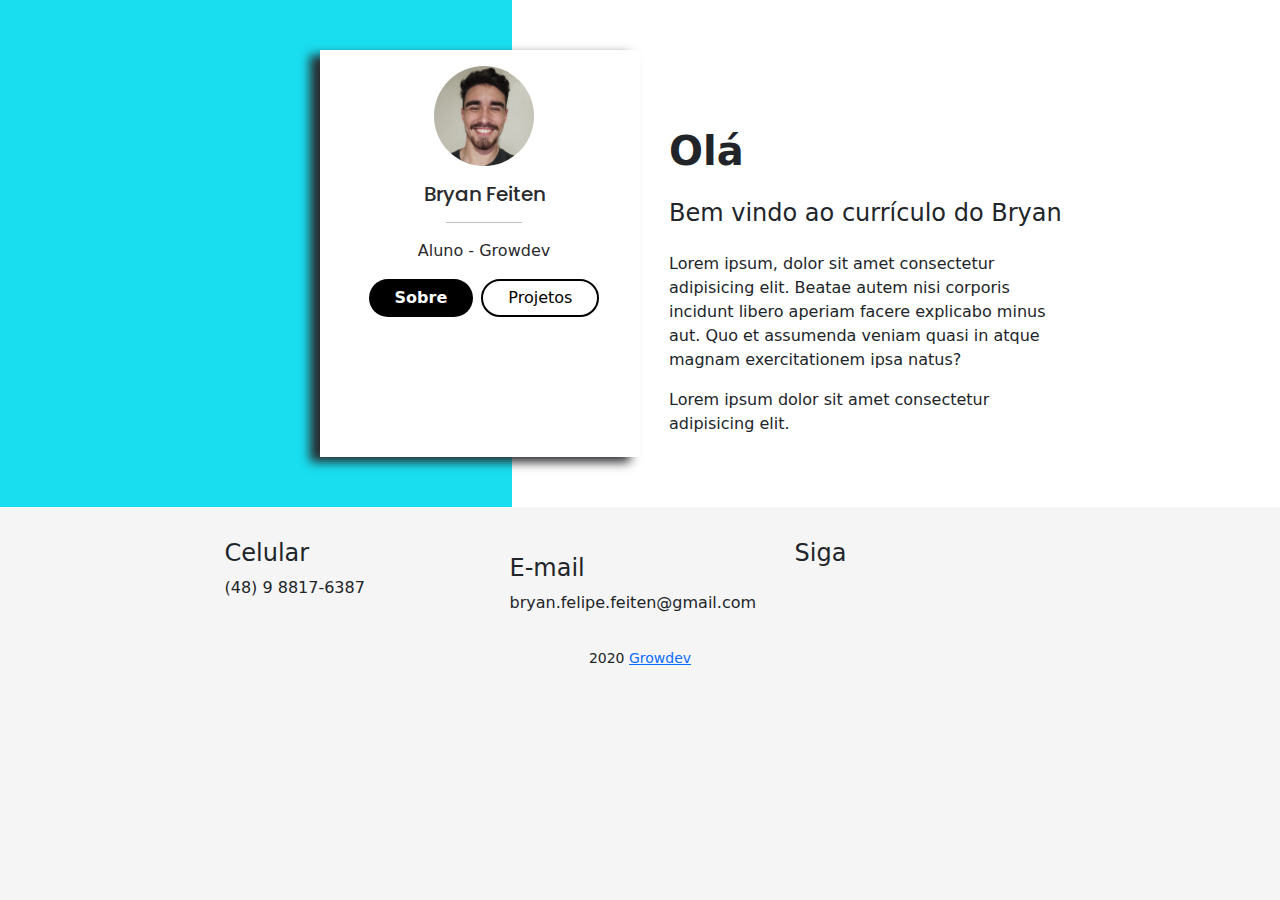
<file: Aulas de framework/index.html>
<!DOCTYPE html>
<html lang="pt-br">
<head>
    <meta charset="UTF-8">
    <meta http-equiv="X-UA-Compatible" content="IE=edge">
    <meta name="viewport" content="width=device-width, initial-scale=1.0">
    <link rel="preconnect" href="https://fonts.googleapis.com">
    <link rel="preconnect" href="https://fonts.gstatic.com" crossorigin>
    <link href="https://fonts.googleapis.com/css2?family=Poppins:wght@600&display=swap" rel="stylesheet">
    <link rel="stylesheet" href="https://pro.fontawesome.com/releases/v5.10.0/css/all.css" integrity="sha384-AYmEC3Yw5cVb3ZcuHtOA93w35dYTsvhLPVnYs9eStHfGJvOvKxVfELGroGkvsg+p" crossorigin="anonymous"/>
    <link rel="stylesheet" href="./Bootstrap/bootstrap.css">
    <link rel="stylesheet" href="./Bootstrap/styles.css">
    <title>Codaí</title>
</head>
<body>
 <div class="container-fluid container-linear">
    <div class="row container-card">
        <div class="offset-lg-3 col-md-3 col-lg-3 card-col">
            <div class="card card-perfil">
                <div class="img-card-perfil">
                    <img src="./images/Bryan Feiten.jpeg" alt="Foto de perfil" height="200px" class="card-image mx-auto d-block">
                </div>
                <div class="card-body">
                    <h5 class="text-center card-title" id="nome-no-html">Bryan Feiten</h5>
                    <hr class="hr mx-auto"><!--mx auto, pois não estava alinhando com outras classes-->
                    <p id="cargo" class="text-center">
                        Aluno - Growdev
                    </p>
                    <div class="botoes-card m-1"><!--SUBSTITUÍ O MR-1 E ML-1 PELO MX-1, POIS NÃO FUNCIONOU-->
                        <button onclick="clickNoSobre()" class="btn mx-1" id="btn-sobre">Sobre</button>
                        <button onclick="clickNoProjetos()" class="btn mx-1 btn-card" id="btn-projeto">Projetos</button>
                    </div>
                    <div class="icons-redes-sociais">
                        <div class="links-redes-sociais mt-2">
                            <a href="#"><i class="fab fa-facebook"></i></a>
                            <a href="#"><i class="fab fa-twitter"></i></a>
                            <a href="#"><i class="fab fa-linkedin"></i></a>
                            <a href="#"><i class="fab fa-instagram"></i></a>
                        </div> <!--DEIXEI AS TAGAS ACIMA SEM QUEBRA DE LINHA AQUI POIS QUANDO HAVIA QUEBRA, ELAS INCLUÍAM UM UNDERSCORE ENTRE OS ÍCONES-->
                    </div>
                </div>
            </div>
        </div>
        <div class="col-md-6 col-lg-6 text-body">
            <div class="text" id="texto-1">
                <h1 class="title-text">Olá</h1>
                <h4 class="title-subtitle">Bem vindo ao currículo do Bryan</h4>
                <p>
                    Lorem ipsum, dolor sit amet consectetur adipisicing elit. Beatae autem nisi corporis incidunt libero aperiam facere explicabo minus aut. Quo et assumenda veniam quasi in atque magnam exercitationem ipsa natus?
                </p>
                <p>
                    Lorem ipsum dolor sit amet consectetur adipisicing elit. 
                </p>
            </div>

            <div class="text" id="texto-2">
                <h1 class="title-text">Projetos</h1>
                <h4 class="title-subtitle">Alguns projetos que trabalhei</h4>
                <p>
                    <a href="https://www.growdev.com.br" target="_blank">Site da Growdev - Este site foi desenvolvido em ReactJS</a>
                </p>
            </div>
        </div>
    </div>
 </div>
 <footer class="container">
    <div class="row" id="footer-elementos">
        <div class="col-md-3 col-lg-3">
            <h4>Celular</h4>
            <p>(48) 9 8817-6387</p>
        </div>
        <div class="col-md-3 col-lg-3">
            <div class="email">
                <h4>E-mail</h4>
                <p>bryan.felipe.feiten@gmail.com</p>
            </div>
        </div>
        <div class="col-md-3 col-lg-3">
            <h4>Siga</h4>
            <div class="links-redes-sociais mt-2">
                <a href="#"><i class="fab fa-facebook"></i></a>
                <a href="#"><i class="fab fa-twitter"></i></a>
                <a href="#"><i class="fab fa-linkedin"></i></a>
                <a href="#"><i class="fab fa-instagram"></i></a>
            </div> <!--DEIXEI AS TAGAS ACIMA SEM QUEBRA DE LINHA AQUI POIS QUANDO HAVIA QUEBRA, ELAS INCLUÍAM UM UNDERSCORE ENTRE OS ÍCONES-->
</div>
    </div>
    <div class="row text-center mb-2">
        <div class="col-lg-12 col-md-12">
            <small>2020 <a href="#">Growdev</a> </small>
        </div>
    </div>
 </footer>

<!-- <div style="display: flex; ">
    <div class="mr-1" style="width: 50px; height: 50px; background-color: red"></div>
    <div style="width: 50px; height: 50px; background-color: red"></div>
</div> --><!--TENTEI USAR O MR-1 E ML-1, MAS SEM SUCESSO. ENTÃO, SUBSTITUÍ POR MX-1.-->

 <script src="./JS/index.js"></script>
</body>
</html>

    <!-- <style>
        .border-black {
            border: 1px solid black;
            height: 100px;

        }



    </style> -->

<!-- <table class="table table-dark">
        <tr>
            <th>Nome</th>
            <th>Idade</th>
        </tr>
        <tr>
            <td>Bryan</td>
            <td>20</td>
        </tr>
        <tr>
            <td>Vinicius</td>
            <td>28</td>
        </tr>
    </table>
    <h1 class="">Titulo 1</h1>
    <h2 class="">Titulo 2</h2>
    <p class="text-center">
        Meu primeiro parágrafo
    </p>
    <button class="btn btn-primary">Meu botão</button> -->

    <!-- <div class="container-fluid">
        <div class="row">
            <div class="col-3 border-black"></div>
            <div class="col-3 border-black"></div>
            <div class="col-3 border-black"></div>
            <div class="col-3 border-black"></div>
        </div>
        <div class="row">
            <div class="col-6 border-black"></div>
            <div class="col-6 border-black"></div>
        </div>
        <div class="row">
            <div class="col-4 border-black"></div>
            <div class="col-6 border-black"></div>
            <div class="col-2 border-black"></div>
        </div>
        <div class="row">
            <div class="col-4 offset-4 border-black"></div>
        </div>
        <div class="row">
            <div class="col-3 offset-3 border-black"></div>
            <div class="col-6 border-black"></div>
        </div>
    </div>
 -->
</file>
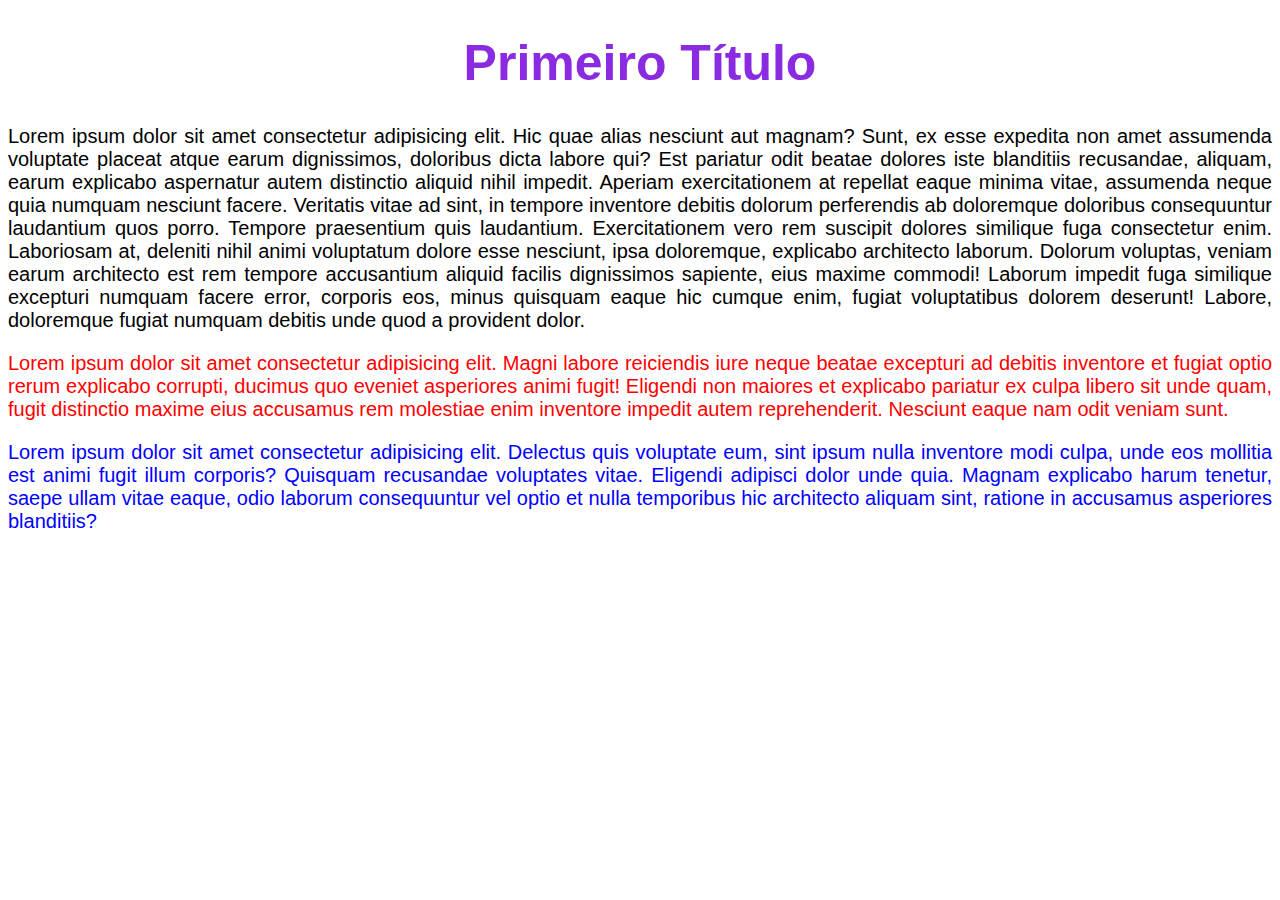
<file: css/index.html>
<!DOCTYPE html>
<html lang="en">
<head>
    <meta charset="UTF-8">
    <meta http-equiv="X-UA-Compatible" content="IE=edge">
    <meta name="viewport" content="width=device-width, initial-scale=1.0">
    <link rel="stylesheet" href="./css/style.css">
    <title>CSS</title>
</head>
<body>
    <h1>Primeiro Título</h1>
    
    <p>
        Lorem ipsum dolor sit amet consectetur adipisicing elit. Hic quae alias nesciunt aut magnam? Sunt, ex esse expedita non amet assumenda voluptate placeat atque earum dignissimos, doloribus dicta labore qui?
        Est pariatur odit beatae dolores iste blanditiis recusandae, aliquam, earum explicabo aspernatur autem distinctio aliquid nihil impedit. Aperiam exercitationem at repellat eaque minima vitae, assumenda neque quia numquam nesciunt facere.
        Veritatis vitae ad sint, in tempore inventore debitis dolorum perferendis ab doloremque doloribus consequuntur laudantium quos porro. Tempore praesentium quis laudantium. Exercitationem vero rem suscipit dolores similique fuga consectetur enim.
        Laboriosam at, deleniti nihil animi voluptatum dolore esse nesciunt, ipsa doloremque, explicabo architecto laborum. Dolorum voluptas, veniam earum architecto est rem tempore accusantium aliquid facilis dignissimos sapiente, eius maxime commodi!
        Laborum impedit fuga similique excepturi numquam facere error, corporis eos, minus quisquam eaque hic cumque enim, fugiat voluptatibus dolorem deserunt! Labore, doloremque fugiat numquam debitis unde quod a provident dolor.
    </p>

    <p class="texto-vermelho">
        Lorem ipsum dolor sit amet consectetur adipisicing elit. Magni labore reiciendis iure neque beatae excepturi ad debitis inventore et fugiat optio rerum explicabo corrupti, ducimus quo eveniet asperiores animi fugit!
        Eligendi non maiores et explicabo pariatur ex culpa libero sit unde quam, fugit distinctio maxime eius accusamus rem molestiae enim inventore impedit autem reprehenderit. Nesciunt eaque nam odit veniam sunt.
    </p>

    <p id="p3">
        Lorem ipsum dolor sit amet consectetur adipisicing elit. Delectus quis voluptate eum, sint ipsum nulla inventore modi culpa, unde eos mollitia est animi fugit illum corporis? Quisquam recusandae voluptates vitae.
        Eligendi adipisci dolor unde quia. Magnam explicabo harum tenetur, saepe ullam vitae eaque, odio laborum consequuntur vel optio et nulla temporibus hic architecto aliquam sint, ratione in accusamus asperiores blanditiis?
    </p>

</html>
</file>
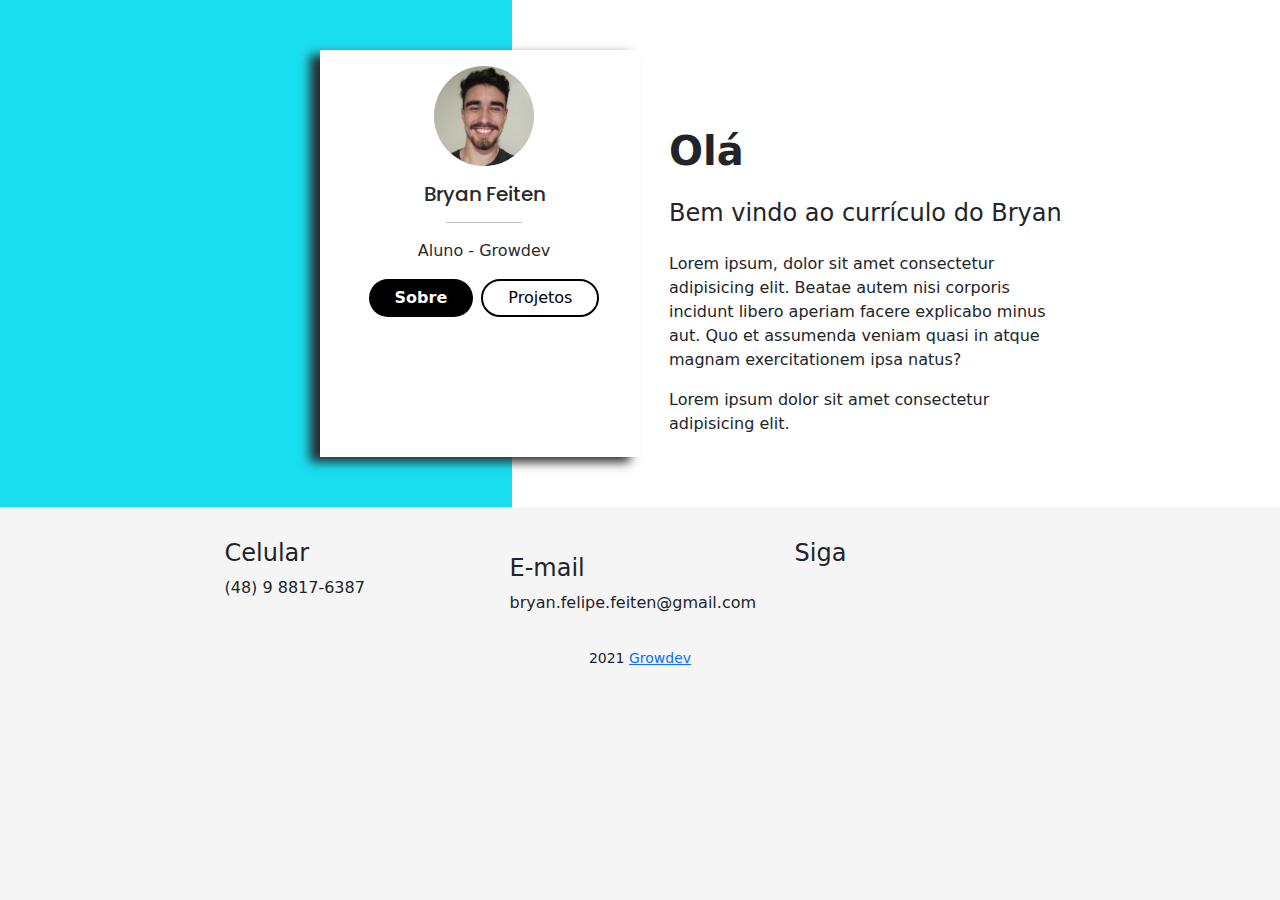
<file: Currículo - para análise/index.html>
<!DOCTYPE html>
<html lang="pt-br">
<head>
    <meta charset="UTF-8">
    <meta http-equiv="X-UA-Compatible" content="IE=edge">
    <meta name="viewport" content="width=device-width, initial-scale=1.0">
    <link rel="preconnect" href="https://fonts.googleapis.com">
    <link rel="preconnect" href="https://fonts.gstatic.com" crossorigin>
    <link href="https://fonts.googleapis.com/css2?family=Poppins:wght@600&display=swap" rel="stylesheet">
    <link rel="stylesheet" href="https://pro.fontawesome.com/releases/v5.10.0/css/all.css" integrity="sha384-AYmEC3Yw5cVb3ZcuHtOA93w35dYTsvhLPVnYs9eStHfGJvOvKxVfELGroGkvsg+p" crossorigin="anonymous"/>
    <link rel="stylesheet" href="./Bootstrap/bootstrap.css">
    <link rel="stylesheet" href="./Bootstrap/styles.css">
    <title>Codaí</title>
</head>
<body>
 <div class="container-fluid container-linear">
    <div class="row container-card">
        <div class="offset-lg-3 col-md-3 col-lg-3 card-col">
            <div class="card card-perfil">
                <div class="img-card-perfil">
                    <img src="./images/Bryan Feiten.jpeg" alt="Foto de perfil" height="200px" class="card-image mx-auto d-block">
                </div>
                <div class="card-body">
                    <h5 class="text-center card-title" id="nome-no-html">Bryan Feiten</h5>
                    <hr class="hr mx-auto"><!--mx auto, pois não estava alinhando com outras classes-->
                    <p id="cargo" class="text-center">
                        Aluno - Growdev
                    </p>
                    <div class="botoes-card m-1"><!--SUBSTITUÍ O MR-1 E ML-1 PELO MX-1, POIS NÃO FUNCIONOU-->
                        <button onclick="clickNoSobre()" class="btn mx-1" id="btn-sobre">Sobre</button>
                        <button onclick="clickNoProjetos()" class="btn mx-1 btn-card" id="btn-projeto">Projetos</button>
                    </div>
                    <div class="icons-redes-sociais">
                        <div class="links-redes-sociais mt-2">
                            <a href="https://www.facebook.com/bryanfelipe.feiten" target="_blank"><i class="fab fa-facebook"></i></a>
                            <a href="https://github.com/BryanFeiten" target="_blank"><i class="fab fa-github"></i></a>
                            <a href="https://www.linkedin.com/in/bryan-feiten-184b54167" target="_blank"><i class="fab fa-linkedin"></i></a>
                            <a href="https://www.instagram.com/b.feiten" target="_blank"><i class="fab fa-instagram"></i></a>
                        </div> <!--DEIXEI AS TAGAS ACIMA SEM QUEBRA DE LINHA AQUI POIS QUANDO HAVIA QUEBRA, ELAS INCLUÍAM UM UNDERSCORE ENTRE OS ÍCONES-->
                    </div>
                </div>
            </div>
        </div>
        <div class="col-md-6 col-lg-6 text-body">
            <div class="text" id="texto-1">
                <h1 class="title-text">Olá</h1>
                <h4 class="title-subtitle">Bem vindo ao currículo do Bryan</h4>
                <p>
                    Lorem ipsum, dolor sit amet consectetur adipisicing elit. Beatae autem nisi corporis incidunt libero aperiam facere explicabo minus aut. Quo et assumenda veniam quasi in atque magnam exercitationem ipsa natus?
                </p>
                <p>
                    Lorem ipsum dolor sit amet consectetur adipisicing elit. 
                </p>
            </div>

            <div class="text" id="texto-2">
                <h1 class="title-text">Projetos</h1>
                <h4 class="title-subtitle">Alguns projetos que trabalhei</h4>
                <p>
                    <a href="https://www.growdev.com.br" target="_blank">Site da Growdev - Este site foi desenvolvido em ReactJS</a>
                </p>
            </div>
        </div>
    </div>
 </div>
 <footer class="container">
    <div class="row" id="footer-elementos">
        <div class="col-md-3 col-lg-3">
            <h4>Celular</h4>
            <p>(48) 9 8817-6387</p>
        </div>
        <div class="col-md-3 col-lg-3">
            <div class="email">
                <h4>E-mail</h4>
                <p>bryan.felipe.feiten@gmail.com</p>
            </div>
        </div>
        <div class="col-md-3 col-lg-3">
            <h4>Siga</h4>
            <div class="links-redes-sociais mt-2">
                <a href="https://www.facebook.com/bryanfelipe.feiten" target="_blank"><i class="fab fa-facebook"></i></a>
                <a href="https://github.com/BryanFeiten" target="_blank"><i class="fab fa-github"></i></a>
                <a href="https://www.linkedin.com/in/bryan-feiten-184b54167" target="_blank"><i class="fab fa-linkedin"></i></a>
                <a href="https://www.instagram.com/b.feiten" target="_blank"><i class="fab fa-instagram"></i></a>
            </div> <!--DEIXEI AS TAGAS ACIMA SEM QUEBRA DE LINHA AQUI POIS QUANDO HAVIA QUEBRA, ELAS INCLUÍAM UM UNDERSCORE ENTRE OS ÍCONES-->
</div>
    </div>
    <div class="row text-center mb-2">
        <div class="col-lg-12 col-md-12">
            <small>2021 <a href="#">Growdev</a> </small>
        </div>
    </div>
 </footer>

<!-- <div style="display: flex; ">
    <div class="mr-1" style="width: 50px; height: 50px; background-color: red"></div>
    <div style="width: 50px; height: 50px; background-color: red"></div>
</div> --><!--TENTEI USAR O MR-1 E ML-1, MAS SEM SUCESSO. ENTÃO, SUBSTITUÍ POR MX-1.-->

 <script src="./JS/index.js"></script>
</body>
</html>

    <!-- <style>
        .border-black {
            border: 1px solid black;
            height: 100px;

        }



    </style> -->

<!-- <table class="table table-dark">
        <tr>
            <th>Nome</th>
            <th>Idade</th>
        </tr>
        <tr>
            <td>Bryan</td>
            <td>20</td>
        </tr>
        <tr>
            <td>Vinicius</td>
            <td>28</td>
        </tr>
    </table>
    <h1 class="">Titulo 1</h1>
    <h2 class="">Titulo 2</h2>
    <p class="text-center">
        Meu primeiro parágrafo
    </p>
    <button class="btn btn-primary">Meu botão</button> -->

    <!-- <div class="container-fluid">
        <div class="row">
            <div class="col-3 border-black"></div>
            <div class="col-3 border-black"></div>
            <div class="col-3 border-black"></div>
            <div class="col-3 border-black"></div>
        </div>
        <div class="row">
            <div class="col-6 border-black"></div>
            <div class="col-6 border-black"></div>
        </div>
        <div class="row">
            <div class="col-4 border-black"></div>
            <div class="col-6 border-black"></div>
            <div class="col-2 border-black"></div>
        </div>
        <div class="row">
            <div class="col-4 offset-4 border-black"></div>
        </div>
        <div class="row">
            <div class="col-3 offset-3 border-black"></div>
            <div class="col-6 border-black"></div>
        </div>
    </div>
 -->
</file>
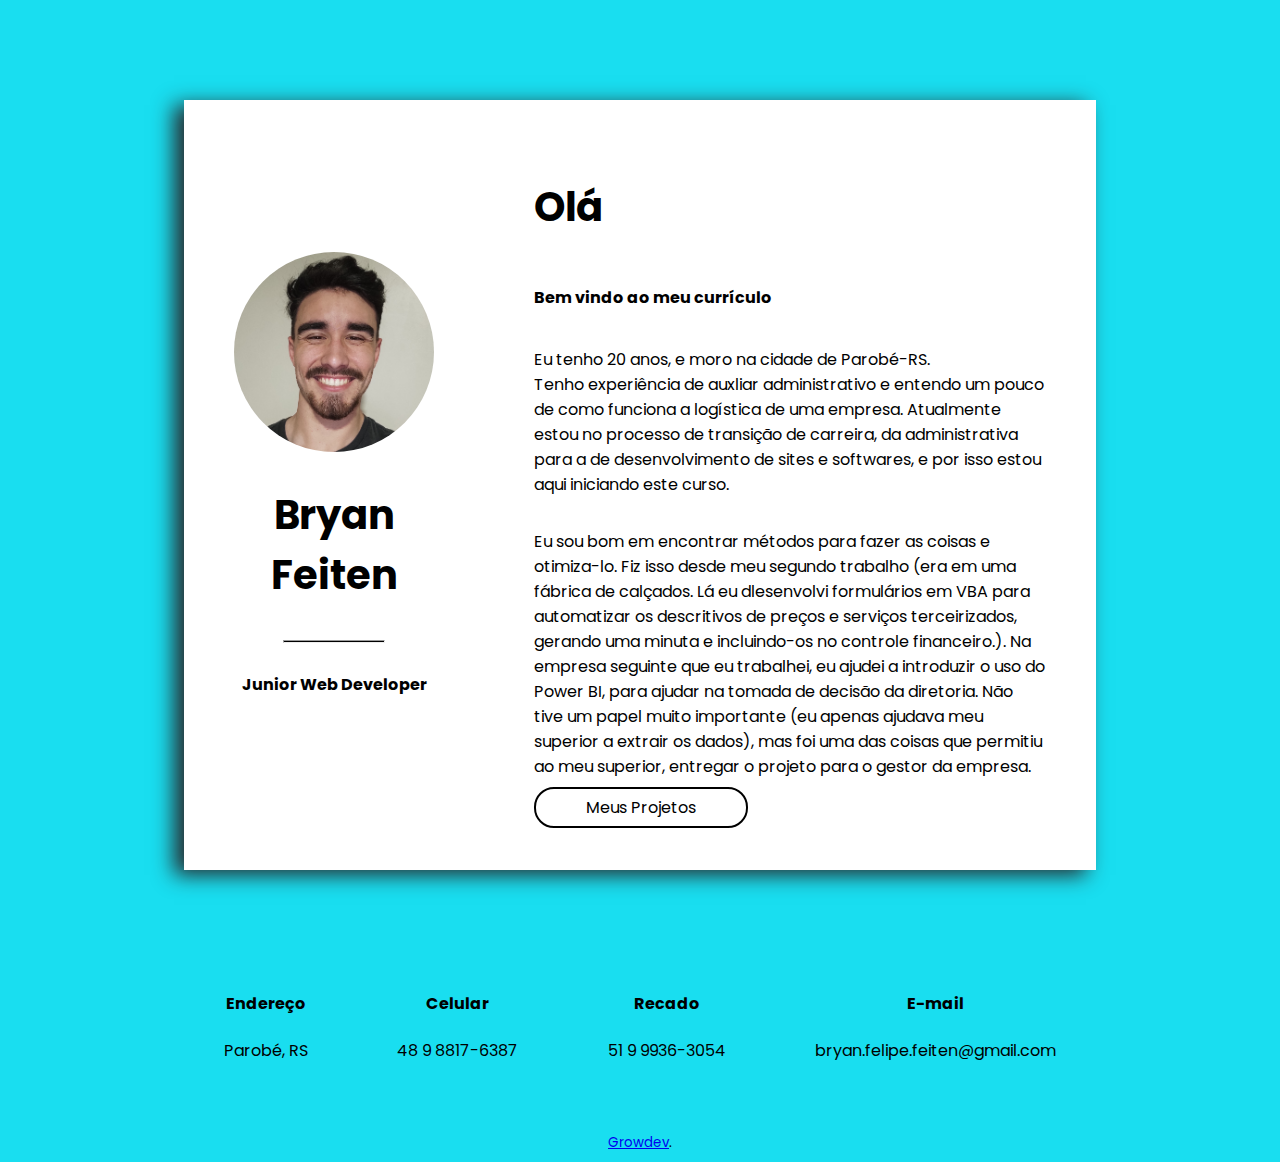
<file: Currículo/index.html>
<!DOCTYPE html>
<html lang="pt-br">
<head>
    <meta charset="UTF-8">
    <meta http-equiv="X-UA-Compatible" content="IE=edge">
    <meta name="viewport" content="width=device-width, initial-scale=1.0">
    <link rel="stylesheet" type="text/css" href="style.css">
    <link rel="preconnect" href="https://fonts.googleapis.com">
    <link rel="preconnect" href="https://fonts.gstatic.com" crossorigin>
    <link href="https://fonts.googleapis.com/css2?family=Poppins:wght@300;400;700&display=swap" rel="stylesheet">
    <title>Currículo Codaí</title>
</head>
<body>

    <div class="container">
        <section id="dados">
            <div id="perfil-card" class="card-padding">
                <div class="img-perfil-card">
                    <img class="img-perfil" src="./Bryan Feiten.jpeg" alt="Minha foto">
                </div>
                <h1>Bryan Feiten</h1>
                <hr />
                <h4>Junior Web Developer</h4>
            </div>
            <div id="card-dados" class="card-padding">
                <h1>Olá</h1>
                <h4>Bem vindo ao meu currículo</h4>
                <p>
                   Eu tenho 20 anos, e moro na cidade de Parobé-RS. 
                   <br>
                   Tenho experiência de auxliar administrativo e entendo um pouco de como funciona a logística de uma empresa. Atualmente estou no processo de transição de carreira, da administrativa para a de desenvolvimento de sites e softwares, e por isso estou aqui iniciando este curso. 
                </p>
                <p>
                    Eu sou bom em encontrar métodos para fazer as coisas e otimiza-lo. Fiz isso desde meu segundo trabalho (era em uma fábrica de calçados.  Lá eu dlesenvolvi formulários em VBA para automatizar os 
                    descritivos de preços e serviços terceirizados, gerando uma 
                    minuta e incluindo-os no controle financeiro.). Na empresa seguinte que eu trabalhei, eu ajudei a introduzir o uso do Power BI, para ajudar na tomada de decisão da diretoria. Não tive um papel muito importante (eu apenas ajudava meu superior a extrair os dados), mas foi uma das coisas que permitiu ao meu superior, entregar o projeto para o gestor da empresa.
                </p>
                <div>
                    <a href="#" class="btn">Meus Projetos</a>
                </div>
            </div>
        </section>

        <section id="contato">
            <div>
                <h4>Endereço</h4>
                <p>Parobé, RS</p>
            </div>
            <div>
                <h4>Celular</h4>
                <p>48 9 8817-6387</p>
            </div>
            <div>
                <h4>Recado</h4>
                <p>51 9 9936-3054</p>
            </div>
            <div>
                <h4>E-mail</h4>
                <p>bryan.felipe.feiten@gmail.com</p>
            </div>
        </section>
        <footer>
            <small><a href="https://growdev.com.br" target="_blank">Growdev</a>.</small>
        </footer>
    </div>
</body>
</html>
</file>
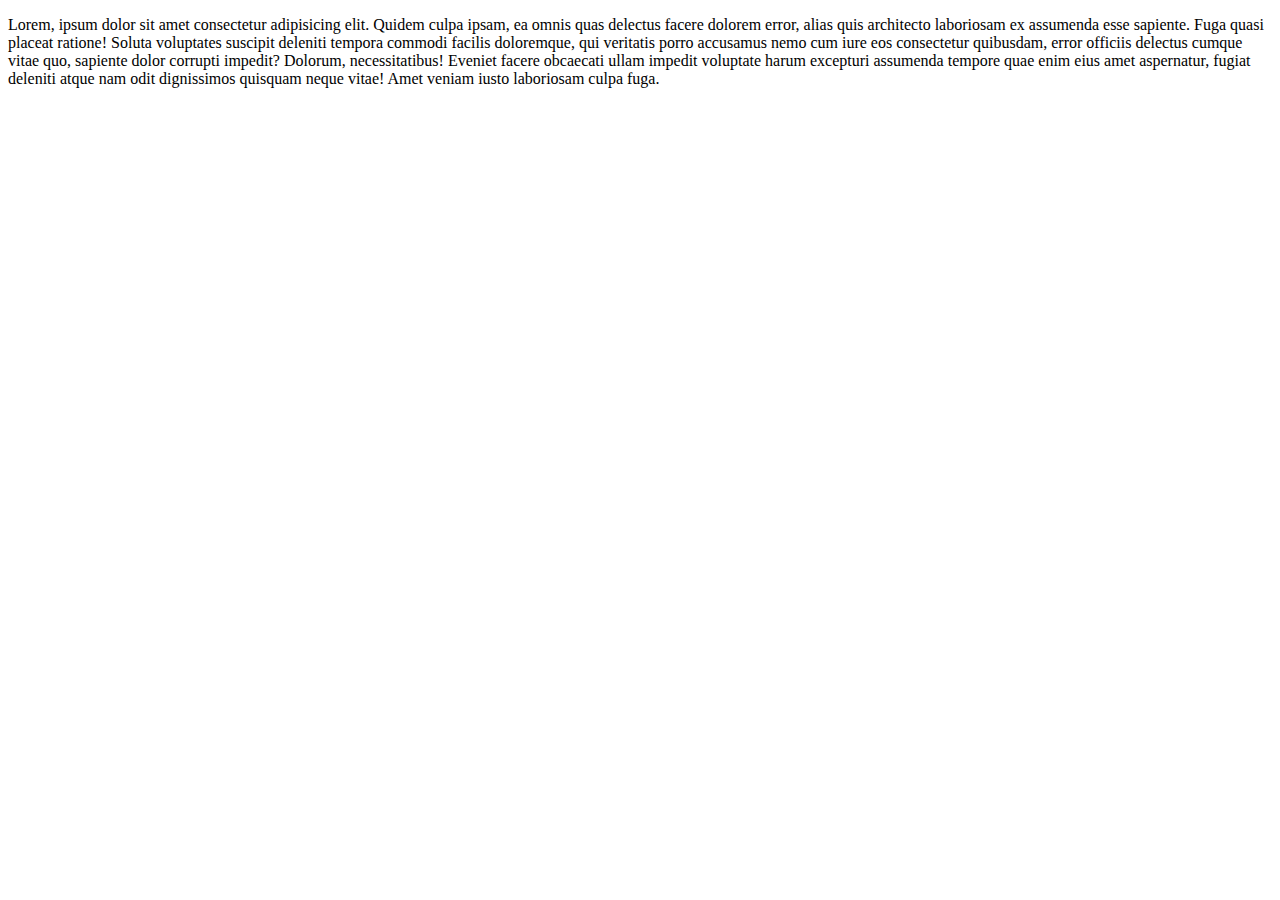
<file: div/index.html>
<!DOCTYPE html>
<html lang="en">
<head>
    <meta charset="UTF-8">
    <meta http-equiv="X-UA-Compatible" content="IE=edge">
    <meta name="viewport" content="width=device-width, initial-scale=1.0">
    <link rel="stylesheet" href="./css/style.css">
    <title>DIV</title>
</head>
<body>
    <div id="quadro">
        <p>
            Lorem, ipsum dolor sit amet consectetur adipisicing elit. Quidem culpa ipsam, ea omnis quas delectus facere dolorem error, alias quis architecto laboriosam ex assumenda esse sapiente. Fuga quasi placeat ratione!
            Soluta voluptates suscipit deleniti tempora commodi facilis doloremque, qui veritatis porro accusamus nemo cum iure eos consectetur quibusdam, error officiis delectus cumque vitae quo, sapiente dolor corrupti impedit? Dolorum, necessitatibus!
            Eveniet facere obcaecati ullam impedit voluptate harum excepturi assumenda tempore quae enim eius amet aspernatur, fugiat deleniti atque nam odit dignissimos quisquam neque vitae! Amet veniam iusto laboriosam culpa fuga.
        </p>
    </div>
</body>
</html>
</file>
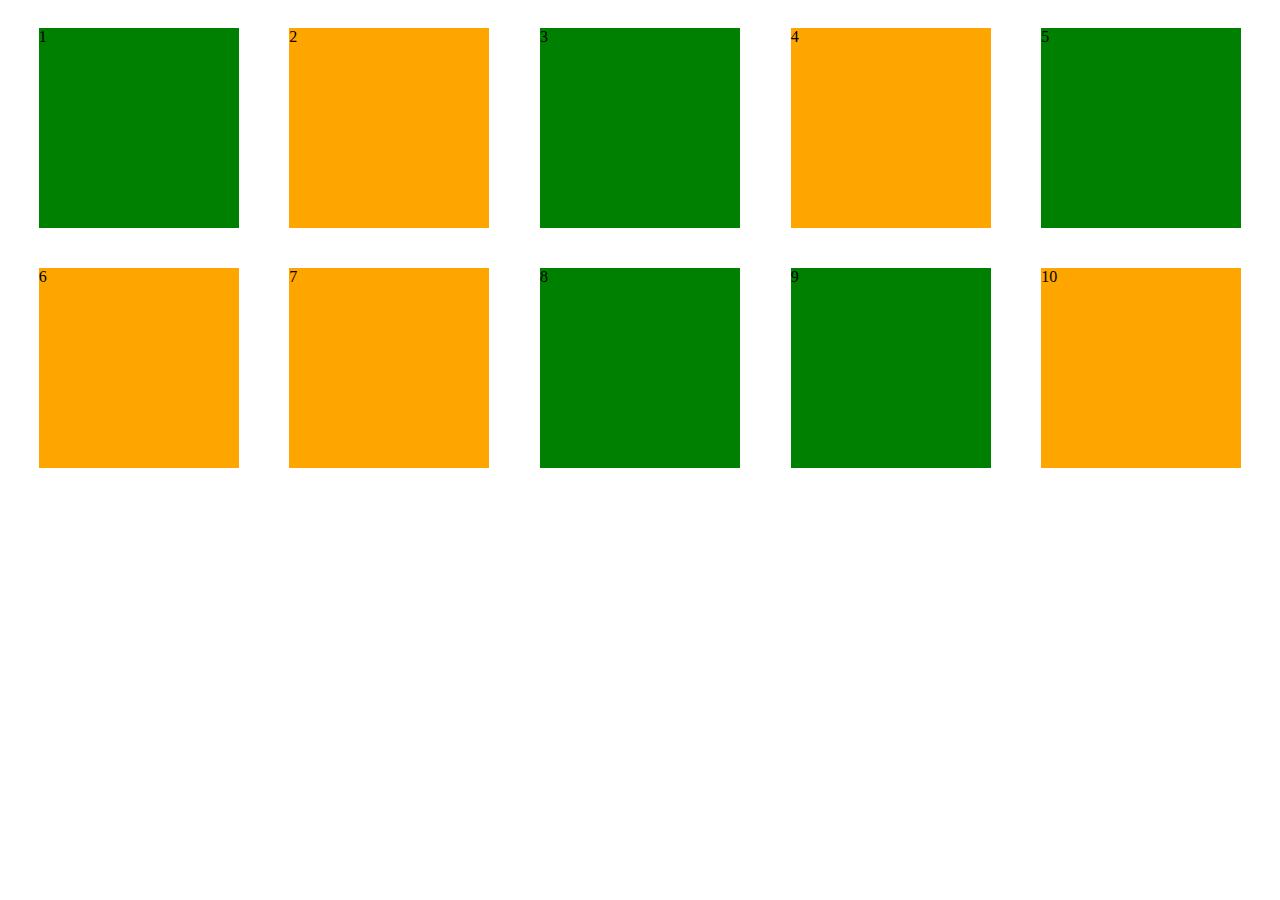
<file: display/flex/index.html>
<!DOCTYPE html>
<html lang="en">
<head>
    <meta charset="UTF-8">
    <meta http-equiv="X-UA-Compatible" content="IE=edge">
    <meta name="viewport" content="width=device-width, initial-scale=1.0">
    <link rel="stylesheet" href="style.css">
    <title>FLEX DIRECTION</title>
</head>
<body>
    <div id="content">
        <div class="quadrado">1</div>
        <div class="quadrado2">2</div>
        <div class="quadrado">3</div>
        <div class="quadrado2">4</div>
        <div class="quadrado">5</div>
        <div class="quadrado2">6</div>
        <div class="quadrado2">7</div>
        <div class="quadrado">8</div>
        <div class="quadrado">9</div>
        <div class="quadrado2">10</div>
    </div>
</body>
</html>
</file>
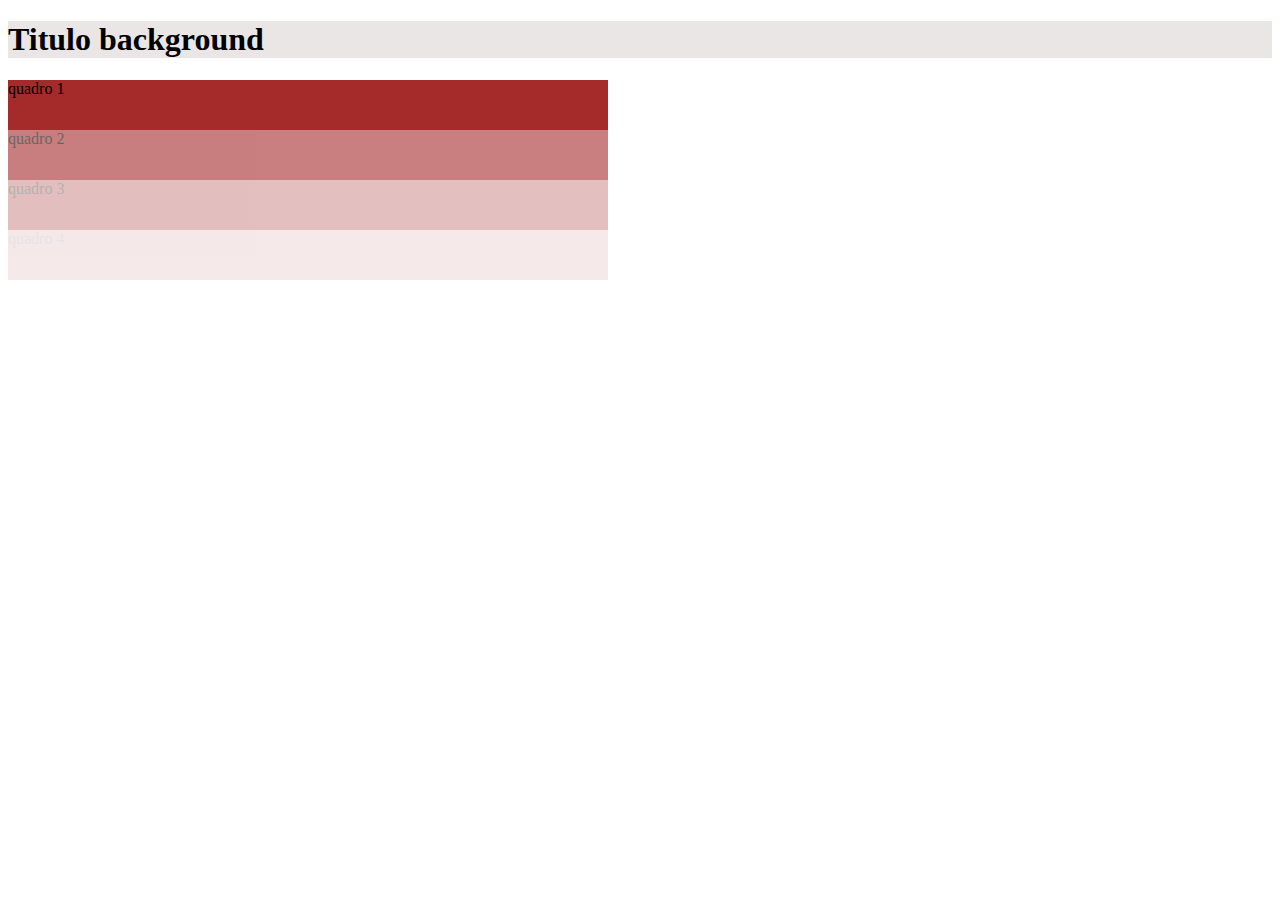
<file: css/index2.html>
<!DOCTYPE html>
<html lang="en">
<head>
    <meta charset="UTF-8">
    <meta http-equiv="X-UA-Compatible" content="IE=edge">
    <meta name="viewport" content="width=device-width, initial-scale=1.0">
    <link rel="stylesheet" type="text/css" href="./css/style2.css">
    <title>Document</title>
</head>
<body>
    <h1>Titulo background</h1>

    <div>
        quadro 1
    </div>
    
    <div id="quadro2">
        quadro 2
    </div>

    <div id="quadro3">
        quadro 3
    </div>

    <div id="quadro4">
        quadro 4
    </div>

</body>
</html>
</file>
<file: Aulas de framework/Bootstrap/styles.css>
body {
    background-color: #F5F5F5;
}

.container-card {
    padding: 50px 0px 50px 0px;
    margin-bottom: 2em;
}

.img-perfil {
    display: flex;
    justify-content: center;
}

.card-title {
    font-family: "Poppins";
}

.hr {
    height: 1px;
    background-color: black;
    width: 30%;
}

.card-image {
    height: 100px;
    width: 100px;
    border-radius: 50%;
    margin-top: 1em;
}

.card-perfil {
    background-color: #19DEF0 !important;
    box-shadow: 0px 0px 5px #F5F5F5;
}

.botoes-card {
    display: flex;
    justify-content: center;
}

#btn-sobre {
    border-radius: 20px;
    padding: 5px 25px;
    background-color: black !important;
    font-weight: 600;
    color: #fff !important;
}

#btn-projeto {
    border: 2px solid black;
    border-radius: 20px;
    padding: 5px 25px;
    font-weight: 600px;
}

.icons-redes-sociais {
    text-align: center;
    padding: 10px;
}

.title-text {
    margin-top: 1em;
    font-weight: 600;
}

.title-subtitle {
    margin: 1em 0;
}

.text {
    padding: 5px 17px;
}

.links-redes-sociais {
    text-decoration: none;
}

.links-redes-sociais i {
    color: black;
    font-size: 25px;
    padding: 10px;
}

#footer-elementos {
    display: flex;
    justify-content: space-between;
}

#footer-elementos .email {
    padding: 15px 0px 15px 0px;
}

@media (min-width: 900px) {

    .container-linear {
        background: linear-gradient(to left, #fff 60%, #19DEF0 40%);
    }

    .card-col {
        display: flex;
        justify-content: flex-end;
        align-content: center;
        background-color: #fff !important;
        box-shadow: -10px 5px 10px 0px #292A2D;
    }

    .card-perfil {
        background-color: #fff !important;
        color: #292A2D;
        box-shadow: none !important; 
        width: 18em;
        border: none !important;
    }

    .btn-card {
        color: black !important;
    }

    .text-body {
        box-shadow: none;
    }

    .text {
        max-width: 430px;
        vertical-align: middle;
        margin-top: 2em;
    }

    #footer-elementos {
        display: flex !important;
        justify-content: center !important;
    }

}

#texto-1 {
    
}

#texto-2 {
    display: none;
}
</file>
<file: css/css/style.css>
h1 {
    color: blueviolet;
    text-align: center;
    font-family:Arial, Helvetica, sans-serif;
    font-size: 50px;  
}

p{
    font-size: 20px;
    font-family: 'Segoe UI', Tahoma, Geneva, Verdana, sans-serif;
    text-align: justify;   
}

.texto-vermelho {
    color: red;

}

#p3 {
    color: blue;
    
}
</file>
<file: Currículo - para análise/Bootstrap/styles.css>
body {
    background-color: #F5F5F5;
}

.container-card {
    padding: 50px 0px 50px 0px;
    margin-bottom: 2em;
}

.img-perfil {
    display: flex;
    justify-content: center;
}

.card-title {
    font-family: "Poppins";
}

.hr {
    height: 1px;
    background-color: black;
    width: 30%;
}

.card-image {
    height: 100px;
    width: 100px;
    border-radius: 50%;
    margin-top: 1em;
}

.card-perfil {
    background-color: #19DEF0 !important;
    box-shadow: 0px 0px 5px #F5F5F5;
}

.botoes-card {
    display: flex;
    justify-content: center;
}

#btn-sobre {
    border-radius: 20px;
    padding: 5px 25px;
    background-color: black !important;
    font-weight: 600;
    color: #fff !important;
}

#btn-projeto {
    border: 2px solid black;
    border-radius: 20px;
    padding: 5px 25px;
    font-weight: 600px;
}

.icons-redes-sociais {
    text-align: center;
    padding: 10px;
}

.title-text {
    margin-top: 1em;
    font-weight: 600;
}

.title-subtitle {
    margin: 1em 0;
}

.text {
    padding: 5px 17px;
}

.links-redes-sociais {
    text-decoration: none;
}

.links-redes-sociais i {
    color: black;
    font-size: 25px;
    padding: 10px;
}

#footer-elementos {
    display: flex;
    justify-content: space-between;
}

#footer-elementos .email {
    padding: 15px 0px 15px 0px;
}

@media (min-width: 900px) {

    .container-linear {
        background: linear-gradient(to left, #fff 60%, #19DEF0 40%);
    }

    .card-col {
        display: flex;
        justify-content: flex-end;
        align-content: center;
        background-color: #fff !important;
        box-shadow: -10px 5px 10px 0px #292A2D;
    }

    .card-perfil {
        background-color: #fff !important;
        color: #292A2D;
        box-shadow: none !important; 
        width: 18em;
        border: none !important;
    }

    .btn-card {
        color: black !important;
    }

    .text-body {
        box-shadow: none;
    }

    .text {
        max-width: 430px;
        vertical-align: middle;
        margin-top: 2em;
    }

    #footer-elementos {
        display: flex !important;
        justify-content: center !important;
    }

}

#texto-1 {
    
}

#texto-2 {
    display: none;
}
</file>
<file: Currículo/style.css>
body {
    font-family: "Poppins";
    background-color: #19DEF0;
}

.container {
    width: 80%;
    margin: auto; 
}

#dados {
    background-color: white;
    display: flex;
    flex-direction: row;
    margin: 100px 50px;
    box-shadow: -10px 5px 20px 0px #292a2d;
}

#perfil-card {
    width: 400px;
    display: flex;
    flex-direction: column;
    justify-content: center;
    align-items: center;
    text-align: center;
    /* background-color: red; */
}

.img-perfil {
    height: 200px;
    width: 200px;
    border-radius: 50%; 
}

.card-padding {
    padding: 50px;
}

#card-dados {
    display: flex;
    flex-direction: column;
    justify-content: space-around;
}

#contato {
    display: flex;
    justify-content: space-evenly;
    text-align: center;
}

.btn {
    border: 2px solid black;
    border-radius: 20px;
    padding: 7px 50px;
    font-size: 700;
    color: black;
    text-decoration: none;
    user-select: none;
}

footer {
    text-align: center;
    margin-top: 50px;
}

h1 {
    font-size: 40px;
}

hr {
    height: 1px;
    background-color: black;
    width: 50%;
}
</file>
<file: div/css/style.css>
/* #quadro {
    height: 300px;
    width: 300px;
    /* background-color: red; */
    /*margin: 50px auto;
    /* background-image: url("../images/group.jpg");
    background-size: cover;
    background-blend-mode: luminosity; */
    /* border-style: solid;
    border-width: 2px;
    border-color: blue; */
    /* border: 5px solid red;
    border-radius: 50%; */
/*} */


/* AQUI ATRIBUÍMOS ESTILO À UM PARÁGRAFO, COLOCAMOS BORDA, MARGIN E PADDING*/ */
div {
    border: 1px solid black;
    margin: 50px;
    /* top right bottom left */
    padding: 25px 50px 75px 100px; 
}
</file>
<file: display/flex/style.css>
/*FLEX-DIRECTION = 
    DISPLAY: FLEX;
    FLEX-DIRECTION: ROW | ROW-REVERSE | COLUMN | COLUMN-REVERSE
    FLEX-WRAP: WRAP (PARA QUEBRAR LINHAS)
    JUSTIFY-CONTENT: FLEX-START | FLEX-END | CENTER | SPACE-AROUND | SPACE-BETWEEN | SPACE-EVENLY | START | END | LEFT | RIGHT | ... | */

#content {
    display: flex;
    flex-direction: row;
    flex-wrap: wrap;
    justify-content: space-evenly;
    align-items: stretch;
}

.quadrado {
    background-color: green;
    width: 200px;
    height: 200px;
    margin: 20px;
}

.quadrado2 {
    background-color: orange;
    width: 200px;
    /* height: 200px; */
    margin: 20px;
}
</file>
<file: css/css/style2.css>
h1 {
    background-color: #ebe6e6;
}

div {
    height: 50px;
    width: 600px;
    background-color: brown;
}
/* Estilo do quadro principal*/
#quadro2 {
    opacity: 0.6;
}
/* Estilo do segundo quadro */
#quadro3 {
    opacity: 0.3;
}
/* Estilo do terceiro quadro */
#quadro4 {
    opacity: 0.1;
}
</file>
